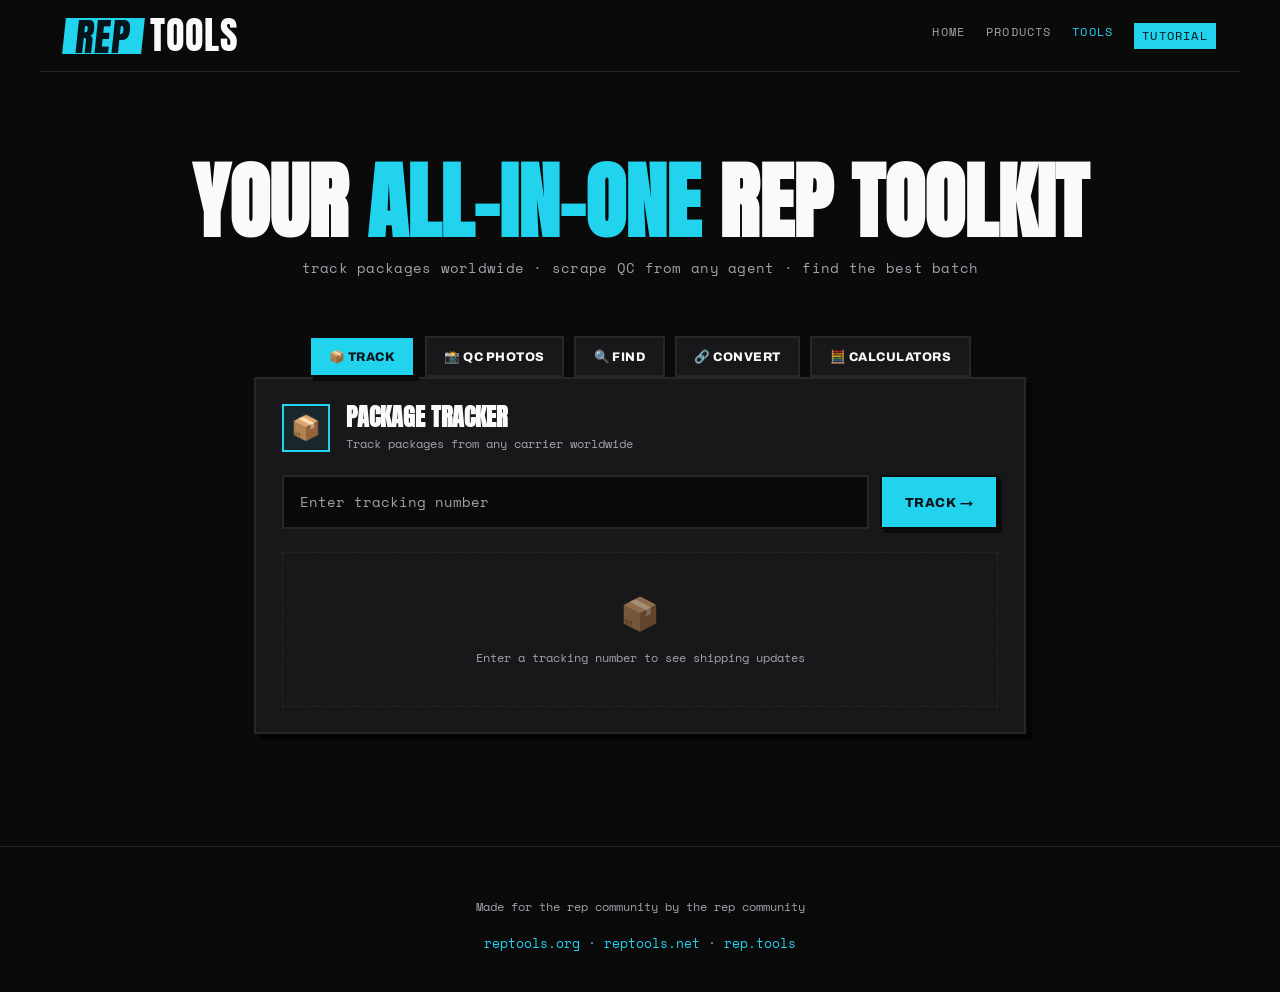
<file: index.html>
<!doctype html>
<html lang="en">
<head>
<meta charset="utf-8">
<meta name="viewport" content="width=device-width, initial-scale=1">
<title>RepTools — Tools (Layout 1 · Centered)</title>
<link rel="stylesheet" href="brand.css">
<style>
  *{box-sizing:border-box}
  body{background:var(--ink);color:var(--bone);font-family:var(--font-body);margin:0;line-height:1.5}
  a{color:inherit}
  .wrap{max-width:1200px;margin:0 auto;padding:0 1.5rem}

  /* compare ribbon (only on the preview, not part of the design) */
  .ribbon{background:var(--hazard);color:var(--on-hazard);font-family:var(--font-mono);font-size:.66rem;
    letter-spacing:.14em;text-transform:uppercase;text-align:center;padding:.4rem 1rem;font-weight:700}
  .ribbon a{color:var(--on-hazard);font-weight:700}

  /* header */
  header{display:flex;align-items:center;justify-content:space-between;gap:1rem;padding:1.1rem 1.5rem;
    max-width:1200px;margin:0 auto;border-bottom:1px solid var(--ink-line)}
  header nav{display:flex;gap:1.3rem;font-family:var(--font-mono);font-size:.74rem;text-transform:uppercase;letter-spacing:.1em}
  header nav a{color:var(--bone-dim);text-decoration:none}
  header nav a.active{color:var(--hazard)}
  header nav a.nav-cta{color:var(--on-hazard);background:var(--hazard);padding:.35em .7em}
  @media(max-width:620px){header nav a:not(.nav-cta){display:none}}

  /* ============ HERO — LAYOUT 1 · CENTERED CLASSIC+ ============ */
  .hero{max-width:1000px;margin:0 auto;text-align:center;padding:3.4rem 1.5rem 1.8rem}
  .hero h1{font-family:var(--font-display);text-transform:uppercase;font-size:clamp(2.6rem,7vw,5.2rem);line-height:.9;margin:0}
  .hero h1 em{color:var(--hazard);font-style:normal}
  .hero .sub{font-family:var(--font-mono);color:var(--bone-dim);font-size:.85rem;margin:1.1rem 0 0;letter-spacing:.02em}

  .tabs{display:flex;gap:.6rem;justify-content:center;flex-wrap:wrap;max-width:1200px;margin:1.8rem auto 0;padding:0 1.5rem}
  .tab{display:inline-flex;align-items:center;gap:.5ch;border:2px solid var(--ink-line);background:var(--ink-raised);color:var(--bone);
    padding:.7rem 1.1rem;font-weight:800;text-transform:uppercase;letter-spacing:.04em;font-size:.78rem;cursor:pointer;
    font-family:var(--font-body);transition:.12s var(--ease)}
  .tab:hover{border-color:var(--hazard)}
  .tab.active{background:var(--hazard);color:var(--on-hazard);border-color:var(--ink);box-shadow:4px 4px 0 var(--ink)}

  /* ============ SHARED TOOL BODY (identical across versions) ============ */
  main{padding-bottom:4rem;padding-top:2.4rem}
  .section{display:none;max-width:820px;margin:0 auto;padding:0 1.5rem}
  .section.active{display:block}

  .card{background:var(--ink-raised);border:2px solid var(--ink-line);box-shadow:6px 6px 0 rgba(0,0,0,.55);padding:1.6rem}
  .card-header{display:flex;align-items:center;gap:1rem;margin-bottom:1.4rem}
  .card-icon{width:48px;height:48px;flex:none;display:grid;place-items:center;border:2px solid var(--hazard);
    color:var(--hazard);font-size:1.5rem;background:rgba(34,211,238,.08)}
  .card-title{font-family:var(--font-display);text-transform:uppercase;font-size:1.5rem;line-height:1;margin:0}
  .card-subtitle{font-family:var(--font-mono);font-size:.72rem;color:var(--bone-dim);margin-top:.4rem}

  .input-group{display:flex;gap:.7rem;flex-wrap:wrap}
  .input-wrapper{flex:1;min-width:200px}
  .input-wrapper input{width:100%;border:2px solid var(--ink-line);background:var(--ink);color:var(--bone);
    font-family:var(--font-mono);padding:.95rem 1rem;font-size:.85rem}
  .input-wrapper input::placeholder{color:var(--bone-dim)}
  .btn{display:inline-flex;align-items:center;gap:.5ch;border:2px solid var(--ink);background:var(--hazard);color:var(--on-hazard);
    font-weight:800;text-transform:uppercase;letter-spacing:.04em;font-size:.82rem;padding:.95rem 1.4rem;cursor:pointer;
    box-shadow:4px 4px 0 var(--ink);font-family:var(--font-body);text-decoration:none;transition:.12s var(--ease)}
  .btn:hover{transform:translate(-2px,-2px);box-shadow:6px 6px 0 var(--ink)}
  .btn:active{transform:translate(2px,2px);box-shadow:1px 1px 0 var(--ink)}
  .btn--full{width:100%;justify-content:center}

  .tagrow{display:flex;flex-wrap:wrap;gap:.5rem;margin-top:1rem}
  .tag{font-family:var(--font-mono);font-size:.66rem;font-weight:700;letter-spacing:.1em;text-transform:uppercase;
    padding:.3em .6em;border:1.5px solid var(--hazard);color:var(--hazard)}

  .empty{margin-top:1.4rem;border:1px dashed var(--ink-line);padding:2.4rem 1rem;text-align:center;color:var(--bone-dim)}
  .empty .ic{font-size:2rem;display:block;margin-bottom:.6rem;opacity:.6}
  .empty p{font-family:var(--font-mono);font-size:.78rem;margin:0}

  .note{background:rgba(34,211,238,.07);border:1px solid rgba(34,211,238,.22);padding:1rem;margin-bottom:1.4rem;
    font-family:var(--font-mono);font-size:.74rem;color:var(--bone-dim);line-height:1.6}
  .note b{color:var(--hazard)}

  .subtabs{display:flex;gap:.5rem;max-width:520px;margin:0 auto 1.4rem;justify-content:center;flex-wrap:wrap}
  .subtab{border:2px solid var(--ink-line);background:var(--ink-raised);color:var(--bone-dim);font-family:var(--font-mono);
    font-size:.72rem;text-transform:uppercase;letter-spacing:.04em;padding:.55rem .9rem;cursor:pointer}
  .subtab.active{background:var(--hazard);color:var(--on-hazard);border-color:var(--ink)}

  .calc-label{display:block;font-family:var(--font-mono);font-size:.66rem;letter-spacing:.08em;text-transform:uppercase;
    color:var(--bone-dim);margin:0 0 .45rem}
  .calc-grid{display:grid;grid-template-columns:repeat(auto-fit,minmax(180px,1fr));gap:1rem;margin-bottom:1.2rem}
  .calc-input,.calc-select{width:100%;border:2px solid var(--ink-line);background:var(--ink);color:var(--bone);
    font-family:var(--font-mono);padding:.7rem .8rem;font-size:.85rem}
  .chips{display:flex;flex-wrap:wrap;gap:.5rem;margin-bottom:1.2rem}
  .chip{border:2px solid var(--ink-line);background:var(--ink);color:var(--bone);font-family:var(--font-mono);
    font-size:.72rem;padding:.5rem .8rem;cursor:pointer}
  .chip[aria-pressed="true"]{background:var(--hazard);color:var(--on-hazard);border-color:var(--ink)}
  .wip{font-family:var(--font-mono);font-size:.58rem;letter-spacing:.1em;text-transform:uppercase;color:var(--ink);
    background:var(--hazard);padding:.2em .5em;vertical-align:middle}

  footer{border-top:1px solid var(--ink-line);margin-top:3rem;padding:2.4rem 1.5rem;text-align:center;
    font-family:var(--font-mono);font-size:.74rem;color:var(--bone-dim)}
  footer a{color:var(--hazard);text-decoration:none}
  footer .dom{margin-top:1.2rem;font-size:.8rem}
</style>
</head>
<body>


<header>
  <a href="#" class="cc-wordmark cc-wordmark--lg"><span class="cc-rep">REP</span><span class="cc-tools">TOOLS</span></a>
  <nav>
    <a href="#">Home</a><a href="#">Products</a><a href="#" class="active">Tools</a><a href="#" class="nav-cta">Tutorial</a>
  </nav>
</header>

<main>
  <!-- ============ TOOLS SECTION — LAYOUT 1 (CENTERED) ============ -->
  <section class="hero">
    <h1>Your <em>All-In-One</em> Rep Toolkit</h1>
    <p class="sub">track packages worldwide · scrape QC from any agent · find the best batch</p>
  </section>
  <div class="tabs" role="tablist">
    <button class="tab active" data-section="track" role="tab">📦 Track</button>
    <button class="tab" data-section="qc" role="tab">📸 QC Photos</button>
    <button class="tab" data-section="find" role="tab">🔍 Find</button>
    <button class="tab" data-section="convert" role="tab">🔗 Convert</button>
    <button class="tab" data-section="calc" role="tab">🧮 Calculators</button>
  </div>

  <!-- ===== shared panels (identical to Layout 3) ===== -->
  <section id="track" class="section active">
    <div class="card">
      <div class="card-header"><div class="card-icon">📦</div><div><h2 class="card-title">Package Tracker</h2><div class="card-subtitle">Track packages from any carrier worldwide</div></div></div>
      <div class="input-group"><div class="input-wrapper"><input placeholder="Enter tracking number"></div><button class="btn"><span>Track</span><span>→</span></button></div>
      <div class="empty"><span class="ic">📦</span><p>Enter a tracking number to see shipping updates</p></div>
    </div>
  </section>

  <section id="qc" class="section">
    <div class="card">
      <div class="card-header"><div class="card-icon">📸</div><div><h2 class="card-title">QC Photo Finder</h2><div class="card-subtitle">Find QC photos from other buyers — paste any product link</div></div></div>
      <div class="input-group"><div class="input-wrapper"><input placeholder="Paste link (Kakobuy, CNFans, Weidian, Taobao, 1688…)"></div><button class="btn"><span>Find QCs</span><span>→</span></button></div>
      <div class="tagrow"><span class="tag">Kakobuy</span><span class="tag">CNFans</span><span class="tag">Weidian</span><span class="tag">Taobao</span><span class="tag">1688</span><span class="tag">Sugargoo</span></div>
      <div class="empty"><span class="ic">📸</span><p>Paste a product URL to find QC photos from other buyers</p></div>
    </div>
  </section>

  <section id="find" class="section">
    <div class="card">
      <div class="card-header"><div class="card-icon">🔍</div><div><h2 class="card-title">Product Finder</h2><div class="card-subtitle">Find best batches</div></div></div>
      <div class="note">Search our database of <b>224+ shoes</b> to find the best batch for any shoe. Data sourced from community reviews and QC comparisons.</div>
      <div class="input-group"><div class="input-wrapper"><input placeholder="Search for a shoe (e.g., Jordan 4 Black Cat, Yeezy 350, Travis Scott)"></div><button class="btn"><span>Search</span><span>→</span></button></div>
      <div class="empty"><span class="ic">🏆</span><p>Search for any shoe to find the best batch recommendations</p></div>
    </div>
  </section>

  <section id="convert" class="section">
    <div class="card">
      <div class="card-header"><div class="card-icon">🔗</div><div><h2 class="card-title">Agent Link Converter</h2><div class="card-subtitle">Paste any store or agent link — open the same item on 27 agents</div></div></div>
      <div class="input-group"><div class="input-wrapper"><input placeholder="Paste a Taobao / Weidian / 1688 link or any agent link (CNFans, Hoobuy, Kakobuy…)"></div><button class="btn"><span>Convert</span><span>→</span></button></div>
      <div class="tagrow"><span class="tag">Taobao</span><span class="tag">Weidian</span><span class="tag">1688</span><span class="tag">CNFans</span><span class="tag">Hoobuy</span><span class="tag">Kakobuy</span><span class="tag">+ more</span></div>
      <div class="empty"><span class="ic">🔗</span><p>Paste any product link to get it on every major agent</p></div>
    </div>
  </section>

  <section id="calc" class="section">
    <div class="subtabs"><button class="subtab active">💶 EU Import Fees</button><button class="subtab">📐 Size Estimator</button></div>
    <div class="card">
      <div class="card-header"><div class="card-icon">💶</div><div><h2 class="card-title">EU Haul Fee Calculator</h2><div class="card-subtitle">Duty, VAT &amp; fees on a China → EU haul after the July 1, 2026 rules</div></div></div>
      <div class="note"><b>From July 1, 2026:</b> the EU charges a flat €3 customs duty per item-category on parcels ≤€150 — e.g. shoes + hoodie + tee = 3 categories = €9.</div>
      <div class="calc-grid">
        <div><label class="calc-label">Haul value (optional)</label><div style="display:flex;gap:.5rem"><select class="calc-select" style="max-width:95px"><option>€ EUR</option><option>$ USD</option><option>¥ CNY</option></select><input class="calc-input" placeholder="120"></div></div>
        <div><label class="calc-label">Shipping (optional)</label><input class="calc-input" placeholder="0"></div>
      </div>
      <label class="calc-label">What's in your haul? — tap each type (each = one €3 charge)</label>
      <div class="chips"><button class="chip" aria-pressed="false">👟 Shoes</button><button class="chip" aria-pressed="false">🧥 Jacket</button><button class="chip" aria-pressed="false">👚 Hoodie</button><button class="chip" aria-pressed="false">👕 Tee</button><button class="chip" aria-pressed="false">👖 Pants</button><button class="chip" aria-pressed="false">👜 Bag</button><button class="chip" aria-pressed="false">🧢 Hat</button></div>
      <button class="btn btn--full"><span>Calculate fees</span><span>→</span></button>
    </div>
  </section>
</main>

<footer>
  <p>Made for the rep community by the rep community</p>
  <div class="dom"><a href="#">reptools.org</a> · <a href="#">reptools.net</a> · <a href="#">rep.tools</a></div>
</footer>

<script>
  document.querySelectorAll('.tab').forEach(t=>t.addEventListener('click',()=>{
    document.querySelectorAll('.tab').forEach(x=>x.classList.remove('active'));
    t.classList.add('active');
    const id=t.dataset.section;
    document.querySelectorAll('.section').forEach(s=>s.classList.toggle('active', s.id===id));
    window.scrollTo({top:0,behavior:'smooth'});
  }));
  document.querySelectorAll('.chip').forEach(c=>c.addEventListener('click',()=>{
    const p=c.getAttribute('aria-pressed')==='true'; c.setAttribute('aria-pressed', String(!p));
  }));
  document.querySelectorAll('.subtab').forEach((s,i,all)=>s.addEventListener('click',()=>{all.forEach(x=>x.classList.remove('active'));s.classList.add('active');}));
</script>
</body>
</html>
</file>
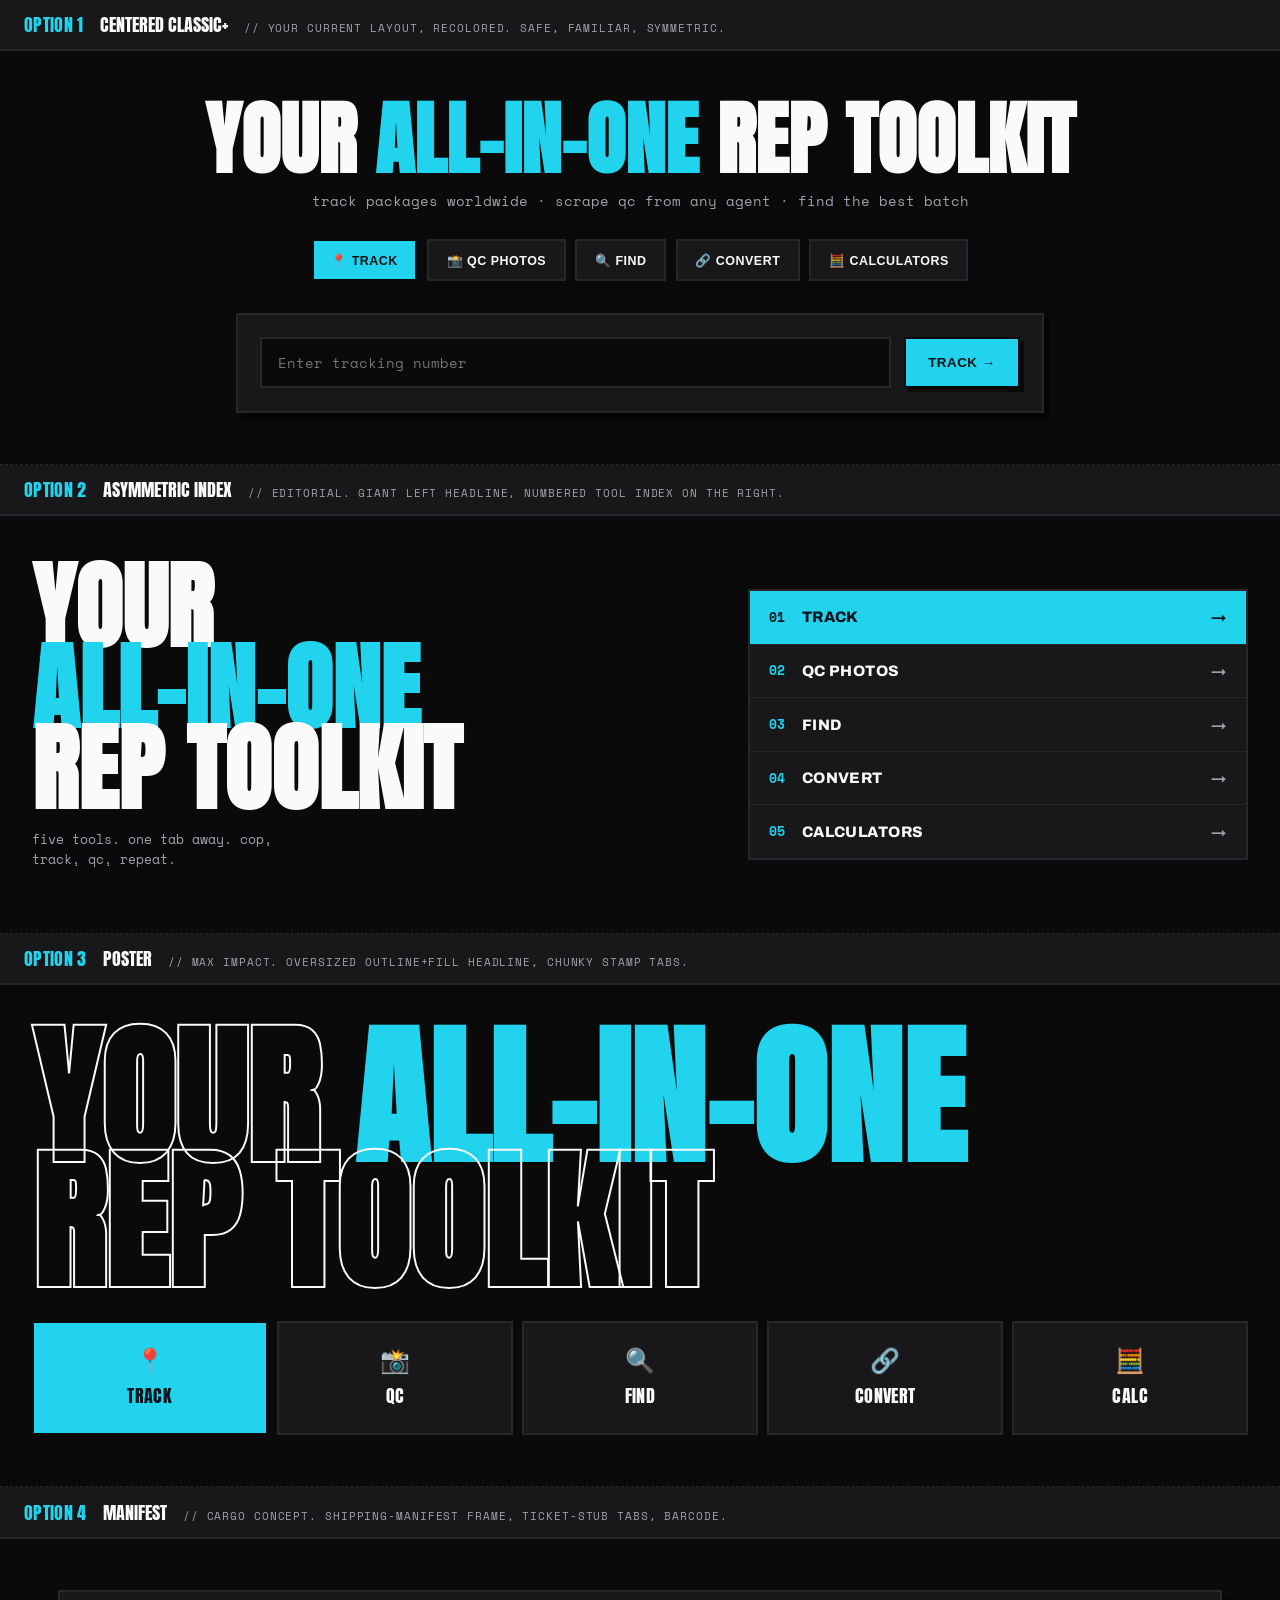
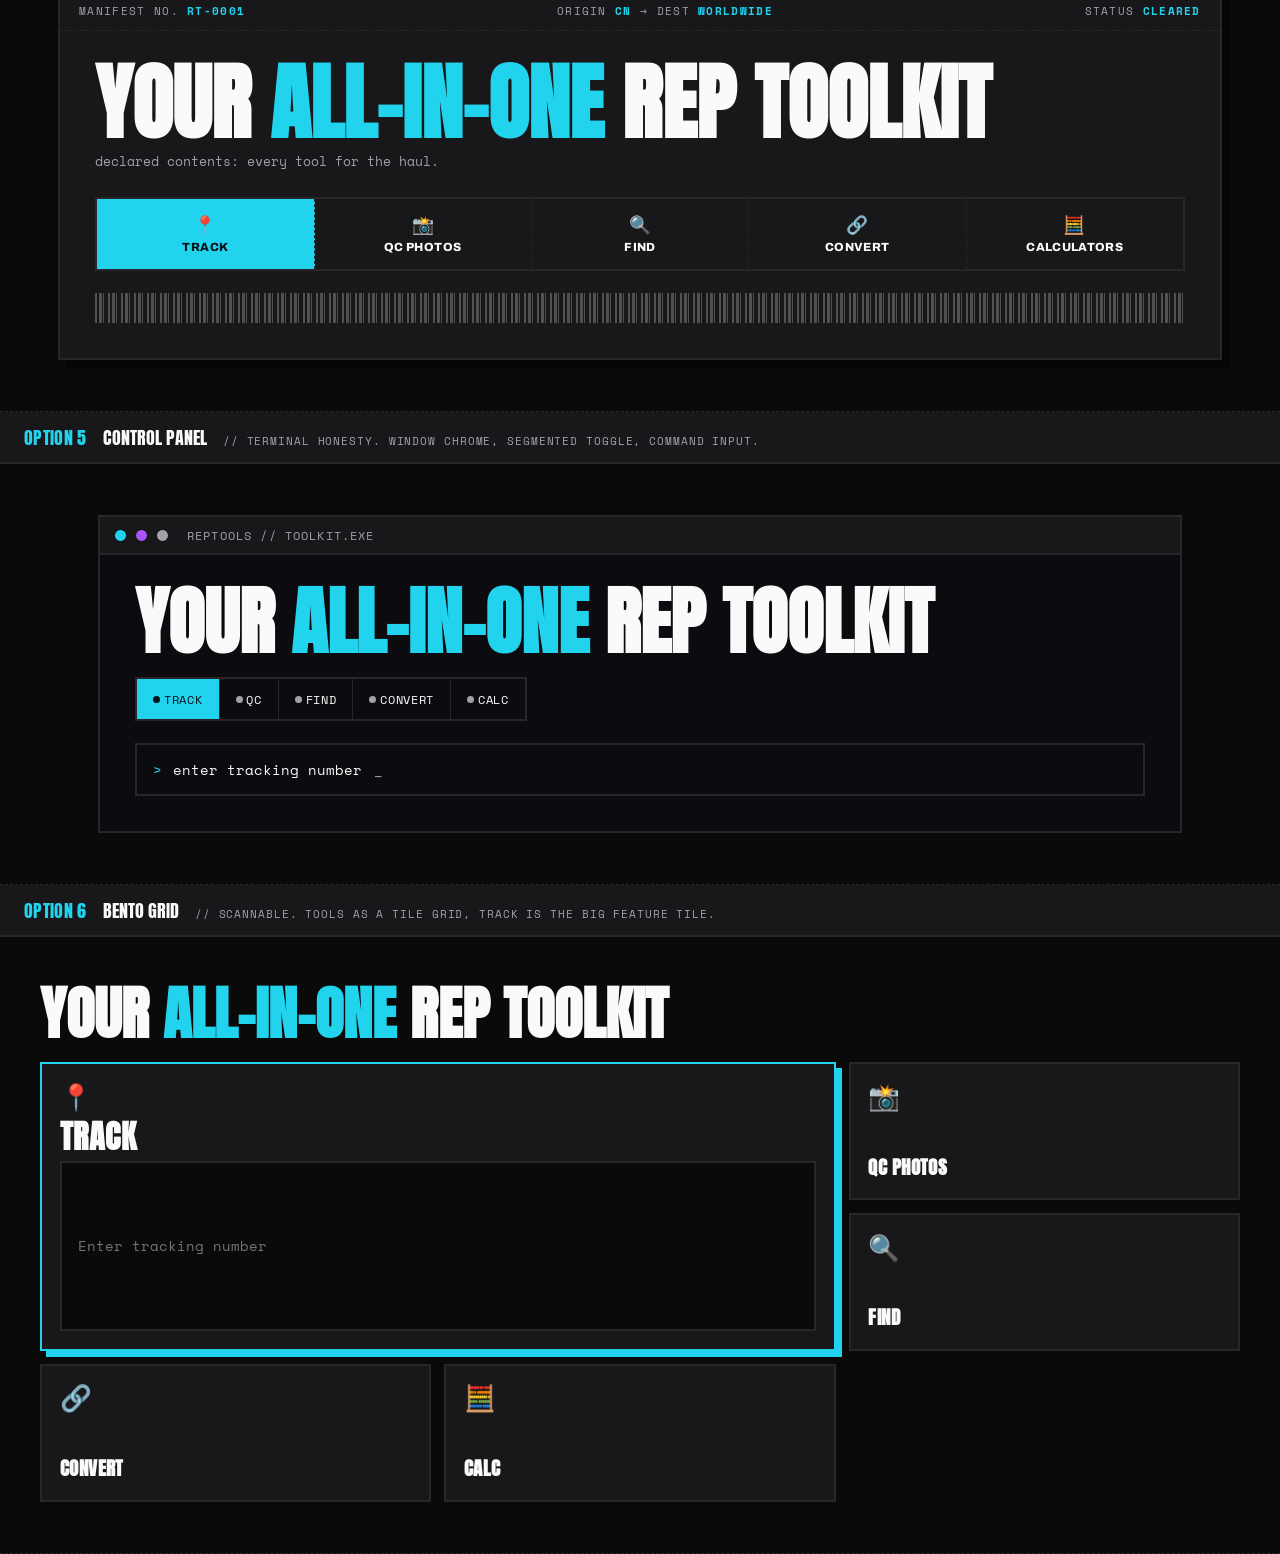
<file: hero-gallery/index.html>
<!doctype html>
<html lang="en">
<head>
<meta charset="utf-8">
<meta name="viewport" content="width=device-width, initial-scale=1">
<title>RepTools — Hero Mockup Options</title>
<link rel="stylesheet" href="../brand.css">
<style>
  body{background:var(--ink);color:var(--bone);font-family:var(--font-body);margin:0}
  .opt{border-bottom:1px dashed var(--ink-line)}
  .opt__label{display:flex;flex-wrap:wrap;align-items:baseline;gap:.5rem 1rem;
    padding:.7rem 1.5rem;background:var(--ink-raised);border-bottom:2px solid var(--ink-line);
    position:sticky;top:0;z-index:5}
  .opt__num{font-family:var(--font-display);text-transform:uppercase;color:var(--hazard);font-size:1.1rem;letter-spacing:.02em}
  .opt__name{font-family:var(--font-display);text-transform:uppercase;font-size:1.1rem}
  .opt__desc{font-family:var(--font-mono);font-size:.7rem;color:var(--bone-dim);letter-spacing:.08em;text-transform:uppercase}
  .stage{padding:3.2rem 2rem}
  .ic{font-style:normal}

  /* ---------------- V1 Centered Classic+ ---------------- */
  .v1{max-width:1080px;margin:0 auto;text-align:center}
  .v1 h1{font-family:var(--font-display);text-transform:uppercase;font-size:clamp(2.5rem,6.5vw,5rem);line-height:.9;margin:0}
  .v1 h1 em{color:var(--hazard);font-style:normal}
  .v1 .sub{font-family:var(--font-mono);color:var(--bone-dim);font-size:.85rem;margin:1rem 0 1.8rem}
  .v1 .tabs{display:flex;gap:.6rem;justify-content:center;flex-wrap:wrap}
  .tab{border:2px solid var(--ink-line);background:var(--ink-raised);color:var(--bone);
    padding:.7rem 1.1rem;font-weight:800;text-transform:uppercase;letter-spacing:.04em;font-size:.78rem;cursor:pointer}
  .tab.on{background:var(--hazard);color:var(--on-hazard);border-color:var(--ink);box-shadow:4px 4px 0 var(--ink)}
  .v1 .card{margin:2rem auto 0;max-width:760px;border:2px solid var(--ink-line);background:var(--ink-raised);
    box-shadow:6px 6px 0 rgba(0,0,0,.55);padding:1.4rem;display:flex;gap:.8rem}
  .field{flex:1;border:2px solid var(--ink-line);background:var(--ink);color:var(--bone);
    font-family:var(--font-mono);padding:.85rem 1rem;font-size:.85rem}
  .go{border:2px solid var(--ink);background:var(--hazard);color:var(--on-hazard);font-weight:800;
    text-transform:uppercase;letter-spacing:.04em;padding:.85rem 1.4rem;box-shadow:4px 4px 0 var(--ink);cursor:pointer}

  /* ---------------- V2 Asymmetric Index ---------------- */
  .v2{max-width:1220px;margin:0 auto;display:grid;grid-template-columns:1.35fr 1fr;gap:2.5rem;align-items:center}
  .v2 h1{font-family:var(--font-display);text-transform:uppercase;font-size:clamp(3rem,7.5vw,6.4rem);line-height:.84;margin:0;text-align:left}
  .v2 h1 em{display:block;color:var(--hazard);font-style:normal}
  .v2 .sub{font-family:var(--font-mono);color:var(--bone-dim);font-size:.82rem;margin-top:1.2rem;max-width:34ch}
  .v2 .index{border:2px solid var(--ink-line);background:var(--ink-raised)}
  .v2 .row{display:flex;align-items:center;gap:1rem;padding:1.05rem 1.2rem;border-bottom:1px solid var(--ink-line);
    font-weight:800;text-transform:uppercase;letter-spacing:.03em;font-size:.95rem}
  .v2 .row:last-child{border-bottom:0}
  .v2 .row .num{font-family:var(--font-mono);color:var(--hazard);font-size:.8rem}
  .v2 .row .ar{margin-left:auto;color:var(--bone-dim)}
  .v2 .row.on{background:var(--hazard);color:var(--on-hazard)}
  .v2 .row.on .num,.v2 .row.on .ar{color:var(--on-hazard)}

  /* ---------------- V3 Poster ---------------- */
  .v3{max-width:1320px;margin:0 auto}
  .v3 h1{font-family:var(--font-display);text-transform:uppercase;font-size:clamp(3.5rem,12vw,9.5rem);line-height:.82;margin:0}
  .v3 .out{color:transparent;-webkit-text-stroke:2px var(--bone)}
  .v3 .fill{color:var(--hazard)}
  .v3 .tabs{display:grid;grid-template-columns:repeat(5,1fr);gap:.6rem;margin-top:2.2rem}
  .v3 .ptab{border:2px solid var(--ink-line);background:var(--ink-raised);color:var(--bone);
    padding:1.5rem 1rem;text-align:center;font-family:var(--font-display);text-transform:uppercase;
    font-size:1.15rem;letter-spacing:.02em;cursor:pointer}
  .v3 .ptab .ic{display:block;font-family:var(--font-body);font-size:1.5rem;margin-bottom:.4rem}
  .v3 .ptab.on{background:var(--hazard);color:var(--on-hazard);border-color:var(--ink);box-shadow:5px 5px 0 var(--ink)}

  /* ---------------- V4 Manifest / shipping label ---------------- */
  .v4{max-width:1160px;margin:0 auto;border:2px solid var(--ink-line);background:var(--ink-raised);box-shadow:8px 8px 0 rgba(0,0,0,.5)}
  .v4 .top{display:flex;justify-content:space-between;flex-wrap:wrap;gap:.5rem;
    font-family:var(--font-mono);font-size:.68rem;letter-spacing:.12em;text-transform:uppercase;color:var(--bone-dim);
    padding:.7rem 1.2rem;border-bottom:1px dashed var(--ink-line)}
  .v4 .top b{color:var(--hazard)}
  .v4 .body{padding:2.2rem}
  .v4 h1{font-family:var(--font-display);text-transform:uppercase;font-size:clamp(2.6rem,6.5vw,5.2rem);line-height:.86;margin:0}
  .v4 h1 em{color:var(--hazard);font-style:normal}
  .v4 .sub{font-family:var(--font-mono);color:var(--bone-dim);font-size:.8rem;margin:.9rem 0 1.6rem}
  .v4 .stubs{display:flex;border:2px solid var(--ink-line)}
  .v4 .stub{flex:1;text-align:center;padding:1rem .6rem;border-right:1px dashed var(--ink-line);
    font-weight:800;text-transform:uppercase;letter-spacing:.03em;font-size:.74rem;cursor:pointer}
  .v4 .stub:last-child{border-right:0}
  .v4 .stub .ic{display:block;font-size:1.1rem;margin-bottom:.35rem}
  .v4 .stub.on{background:var(--hazard);color:var(--on-hazard)}
  .v4 .barcode{height:30px;margin-top:1.4rem;
    background:repeating-linear-gradient(90deg,var(--bone) 0 2px,transparent 2px 4px,var(--bone) 4px 7px,transparent 7px 8px,var(--bone) 8px 9px,transparent 9px 13px);opacity:.25}

  /* ---------------- V5 Control Panel / terminal ---------------- */
  .v5{max-width:1080px;margin:0 auto;border:2px solid var(--ink-line);background:#0c0c10}
  .v5 .bar{display:flex;align-items:center;gap:.5rem;padding:.6rem .9rem;border-bottom:2px solid var(--ink-line);background:var(--ink-raised)}
  .v5 .d{width:11px;height:11px;border-radius:50%;border:1px solid var(--ink)}
  .v5 .d1{background:var(--hazard)}.v5 .d2{background:var(--acid)}.v5 .d3{background:var(--bone-dim)}
  .v5 .ttl{font-family:var(--font-mono);font-size:.72rem;color:var(--bone-dim);margin-left:.6rem;text-transform:uppercase;letter-spacing:.1em}
  .v5 .body{padding:2.2rem}
  .v5 h1{font-family:var(--font-display);text-transform:uppercase;font-size:clamp(2.4rem,6vw,4.6rem);line-height:.88;margin:0}
  .v5 h1 em{color:var(--hazard);font-style:normal}
  .v5 .seg{display:inline-flex;border:2px solid var(--ink-line);margin:1.4rem 0;flex-wrap:wrap}
  .v5 .sb{display:flex;align-items:center;gap:.55ch;padding:.7rem 1rem;border-right:1px solid var(--ink-line);
    font-family:var(--font-mono);text-transform:uppercase;font-size:.72rem;letter-spacing:.06em;cursor:pointer}
  .v5 .sb:last-child{border-right:0}
  .v5 .led{width:7px;height:7px;border-radius:50%;background:var(--bone-dim)}
  .v5 .sb.on{background:var(--hazard);color:var(--on-hazard)}.v5 .sb.on .led{background:var(--on-hazard)}
  .v5 .term{display:flex;align-items:center;gap:.7rem;border:2px solid var(--ink-line);padding:.9rem 1rem;font-family:var(--font-mono);font-size:.85rem}
  .v5 .term .pr{color:var(--hazard)}
  .v5 .term .cur{color:var(--bone-dim)}

  /* ---------------- V6 Bento ---------------- */
  .v6{max-width:1200px;margin:0 auto}
  .v6 h1{font-family:var(--font-display);text-transform:uppercase;font-size:clamp(2.2rem,5vw,3.6rem);line-height:.9;margin:0}
  .v6 h1 em{color:var(--hazard);font-style:normal}
  .v6 .grid{display:grid;grid-template-columns:repeat(3,1fr);grid-auto-rows:138px;gap:.8rem;margin-top:1.4rem}
  .v6 .tile{border:2px solid var(--ink-line);background:var(--ink-raised);padding:1.1rem;
    display:flex;flex-direction:column;justify-content:space-between;text-transform:uppercase;font-weight:800;letter-spacing:.03em;cursor:pointer}
  .v6 .tile .ic{font-size:1.6rem;font-weight:400}
  .v6 .tile .nm{font-family:var(--font-display);font-size:1.2rem}
  .v6 .feat{grid-column:span 2;grid-row:span 2;border-color:var(--hazard);box-shadow:6px 6px 0 var(--hazard)}
  .v6 .feat .nm{font-size:2rem}
  .v6 .feat .field{margin-top:auto}
  .v6 .tile.on{background:var(--hazard);color:var(--on-hazard);border-color:var(--ink)}

  @media (max-width:820px){
    .v2{grid-template-columns:1fr}
    .v3 .tabs{grid-template-columns:repeat(2,1fr)}
    .v6 .grid{grid-template-columns:repeat(2,1fr)}
  }
</style>
</head>
<body>

<section class="opt">
  <div class="opt__label"><span class="opt__num">Option 1</span><span class="opt__name">Centered Classic+</span>
    <span class="opt__desc">// your current layout, recolored. safe, familiar, symmetric.</span></div>
  <div class="stage"><div class="v1">
    <h1>Your <em>All-In-One</em> Rep Toolkit</h1>
    <p class="sub">track packages worldwide · scrape qc from any agent · find the best batch</p>
    <div class="tabs">
      <button class="tab on"><span class="ic">📍</span> Track</button>
      <button class="tab"><span class="ic">📸</span> QC Photos</button>
      <button class="tab"><span class="ic">🔍</span> Find</button>
      <button class="tab"><span class="ic">🔗</span> Convert</button>
      <button class="tab"><span class="ic">🧮</span> Calculators</button>
    </div>
    <div class="card"><input class="field" placeholder="Enter tracking number"><button class="go">Track →</button></div>
  </div></div>
</section>

<section class="opt">
  <div class="opt__label"><span class="opt__num">Option 2</span><span class="opt__name">Asymmetric Index</span>
    <span class="opt__desc">// editorial. giant left headline, numbered tool index on the right.</span></div>
  <div class="stage"><div class="v2">
    <div>
      <h1>Your <em>All-In-One</em> Rep Toolkit</h1>
      <p class="sub">five tools. one tab away. cop, track, qc, repeat.</p>
    </div>
    <div class="index">
      <div class="row on"><span class="num">01</span> Track <span class="ar">→</span></div>
      <div class="row"><span class="num">02</span> QC Photos <span class="ar">→</span></div>
      <div class="row"><span class="num">03</span> Find <span class="ar">→</span></div>
      <div class="row"><span class="num">04</span> Convert <span class="ar">→</span></div>
      <div class="row"><span class="num">05</span> Calculators <span class="ar">→</span></div>
    </div>
  </div></div>
</section>

<section class="opt">
  <div class="opt__label"><span class="opt__num">Option 3</span><span class="opt__name">Poster</span>
    <span class="opt__desc">// max impact. oversized outline+fill headline, chunky stamp tabs.</span></div>
  <div class="stage"><div class="v3">
    <h1><span class="out">Your</span> <span class="fill">All-In-One</span><br><span class="out">Rep</span> <span class="out">Toolkit</span></h1>
    <div class="tabs">
      <button class="ptab on"><span class="ic">📍</span>Track</button>
      <button class="ptab"><span class="ic">📸</span>QC</button>
      <button class="ptab"><span class="ic">🔍</span>Find</button>
      <button class="ptab"><span class="ic">🔗</span>Convert</button>
      <button class="ptab"><span class="ic">🧮</span>Calc</button>
    </div>
  </div></div>
</section>

<section class="opt">
  <div class="opt__label"><span class="opt__num">Option 4</span><span class="opt__name">Manifest</span>
    <span class="opt__desc">// cargo concept. shipping-manifest frame, ticket-stub tabs, barcode.</span></div>
  <div class="stage"><div class="v4">
    <div class="top"><span>MANIFEST NO. <b>RT-0001</b></span><span>ORIGIN <b>CN</b> → DEST <b>WORLDWIDE</b></span><span>STATUS <b>CLEARED</b></span></div>
    <div class="body">
      <h1>Your <em>All-In-One</em> Rep Toolkit</h1>
      <p class="sub">declared contents: every tool for the haul.</p>
      <div class="stubs">
        <div class="stub on"><span class="ic">📍</span>Track</div>
        <div class="stub"><span class="ic">📸</span>QC Photos</div>
        <div class="stub"><span class="ic">🔍</span>Find</div>
        <div class="stub"><span class="ic">🔗</span>Convert</div>
        <div class="stub"><span class="ic">🧮</span>Calculators</div>
      </div>
      <div class="barcode"></div>
    </div>
  </div></div>
</section>

<section class="opt">
  <div class="opt__label"><span class="opt__num">Option 5</span><span class="opt__name">Control Panel</span>
    <span class="opt__desc">// terminal honesty. window chrome, segmented toggle, command input.</span></div>
  <div class="stage"><div class="v5">
    <div class="bar"><span class="d d1"></span><span class="d d2"></span><span class="d d3"></span><span class="ttl">reptools // toolkit.exe</span></div>
    <div class="body">
      <h1>Your <em>All-In-One</em> Rep Toolkit</h1>
      <div class="seg">
        <span class="sb on"><span class="led"></span>Track</span>
        <span class="sb"><span class="led"></span>QC</span>
        <span class="sb"><span class="led"></span>Find</span>
        <span class="sb"><span class="led"></span>Convert</span>
        <span class="sb"><span class="led"></span>Calc</span>
      </div>
      <div class="term"><span class="pr">&gt;</span> enter tracking number<span class="cur">_</span></div>
    </div>
  </div></div>
</section>

<section class="opt">
  <div class="opt__label"><span class="opt__num">Option 6</span><span class="opt__name">Bento Grid</span>
    <span class="opt__desc">// scannable. tools as a tile grid, track is the big feature tile.</span></div>
  <div class="stage"><div class="v6">
    <h1>Your <em>All-In-One</em> Rep Toolkit</h1>
    <div class="grid">
      <div class="tile feat"><span class="ic">📍</span><span class="nm">Track</span><input class="field" placeholder="Enter tracking number"></div>
      <div class="tile"><span class="ic">📸</span><span class="nm">QC Photos</span></div>
      <div class="tile"><span class="ic">🔍</span><span class="nm">Find</span></div>
      <div class="tile"><span class="ic">🔗</span><span class="nm">Convert</span></div>
      <div class="tile"><span class="ic">🧮</span><span class="nm">Calc</span></div>
    </div>
  </div></div>
</section>

</body>
</html>
</file>
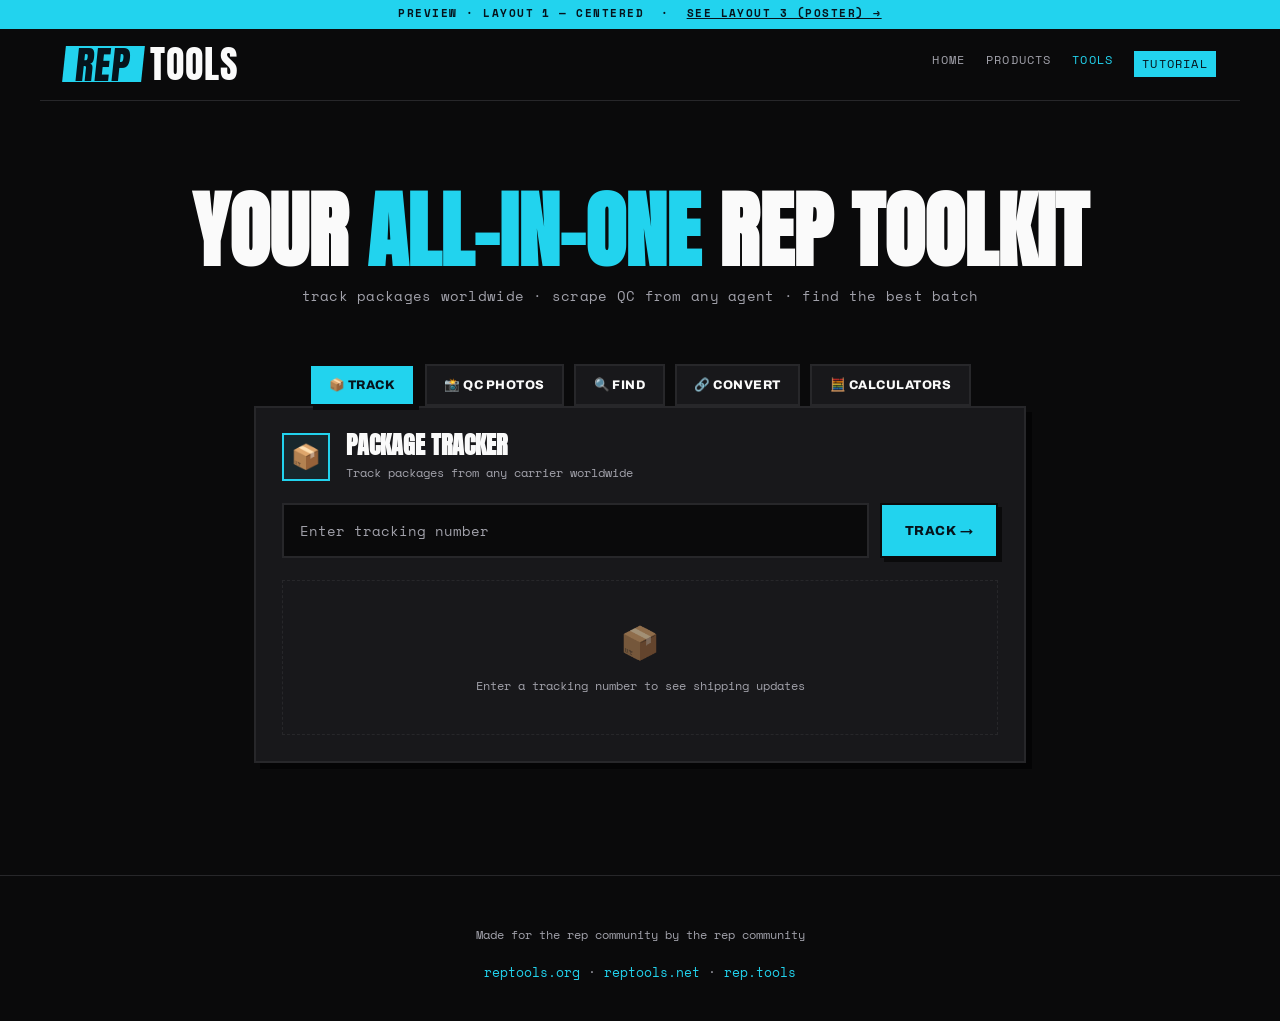
<file: option1/index.html>
<!doctype html>
<html lang="en">
<head>
<meta charset="utf-8">
<meta name="viewport" content="width=device-width, initial-scale=1">
<title>RepTools — Tools (Layout 1 · Centered)</title>
<link rel="stylesheet" href="../brand.css">
<style>
  *{box-sizing:border-box}
  body{background:var(--ink);color:var(--bone);font-family:var(--font-body);margin:0;line-height:1.5}
  a{color:inherit}
  .wrap{max-width:1200px;margin:0 auto;padding:0 1.5rem}

  /* compare ribbon (only on the preview, not part of the design) */
  .ribbon{background:var(--hazard);color:var(--on-hazard);font-family:var(--font-mono);font-size:.66rem;
    letter-spacing:.14em;text-transform:uppercase;text-align:center;padding:.4rem 1rem;font-weight:700}
  .ribbon a{color:var(--on-hazard);font-weight:700}

  /* header */
  header{display:flex;align-items:center;justify-content:space-between;gap:1rem;padding:1.1rem 1.5rem;
    max-width:1200px;margin:0 auto;border-bottom:1px solid var(--ink-line)}
  header nav{display:flex;gap:1.3rem;font-family:var(--font-mono);font-size:.74rem;text-transform:uppercase;letter-spacing:.1em}
  header nav a{color:var(--bone-dim);text-decoration:none}
  header nav a.active{color:var(--hazard)}
  header nav a.nav-cta{color:var(--on-hazard);background:var(--hazard);padding:.35em .7em}
  @media(max-width:620px){header nav a:not(.nav-cta){display:none}}

  /* ============ HERO — LAYOUT 1 · CENTERED CLASSIC+ ============ */
  .hero{max-width:1000px;margin:0 auto;text-align:center;padding:3.4rem 1.5rem 1.8rem}
  .hero h1{font-family:var(--font-display);text-transform:uppercase;font-size:clamp(2.6rem,7vw,5.2rem);line-height:.9;margin:0}
  .hero h1 em{color:var(--hazard);font-style:normal}
  .hero .sub{font-family:var(--font-mono);color:var(--bone-dim);font-size:.85rem;margin:1.1rem 0 0;letter-spacing:.02em}

  .tabs{display:flex;gap:.6rem;justify-content:center;flex-wrap:wrap;max-width:1200px;margin:1.8rem auto 0;padding:0 1.5rem}
  .tab{display:inline-flex;align-items:center;gap:.5ch;border:2px solid var(--ink-line);background:var(--ink-raised);color:var(--bone);
    padding:.7rem 1.1rem;font-weight:800;text-transform:uppercase;letter-spacing:.04em;font-size:.78rem;cursor:pointer;
    font-family:var(--font-body);transition:.12s var(--ease)}
  .tab:hover{border-color:var(--hazard)}
  .tab.active{background:var(--hazard);color:var(--on-hazard);border-color:var(--ink);box-shadow:4px 4px 0 var(--ink)}

  /* ============ SHARED TOOL BODY (identical across versions) ============ */
  main{padding-bottom:4rem;padding-top:2.4rem}
  .section{display:none;max-width:820px;margin:0 auto;padding:0 1.5rem}
  .section.active{display:block}

  .card{background:var(--ink-raised);border:2px solid var(--ink-line);box-shadow:6px 6px 0 rgba(0,0,0,.55);padding:1.6rem}
  .card-header{display:flex;align-items:center;gap:1rem;margin-bottom:1.4rem}
  .card-icon{width:48px;height:48px;flex:none;display:grid;place-items:center;border:2px solid var(--hazard);
    color:var(--hazard);font-size:1.5rem;background:rgba(34,211,238,.08)}
  .card-title{font-family:var(--font-display);text-transform:uppercase;font-size:1.5rem;line-height:1;margin:0}
  .card-subtitle{font-family:var(--font-mono);font-size:.72rem;color:var(--bone-dim);margin-top:.4rem}

  .input-group{display:flex;gap:.7rem;flex-wrap:wrap}
  .input-wrapper{flex:1;min-width:200px}
  .input-wrapper input{width:100%;border:2px solid var(--ink-line);background:var(--ink);color:var(--bone);
    font-family:var(--font-mono);padding:.95rem 1rem;font-size:.85rem}
  .input-wrapper input::placeholder{color:var(--bone-dim)}
  .btn{display:inline-flex;align-items:center;gap:.5ch;border:2px solid var(--ink);background:var(--hazard);color:var(--on-hazard);
    font-weight:800;text-transform:uppercase;letter-spacing:.04em;font-size:.82rem;padding:.95rem 1.4rem;cursor:pointer;
    box-shadow:4px 4px 0 var(--ink);font-family:var(--font-body);text-decoration:none;transition:.12s var(--ease)}
  .btn:hover{transform:translate(-2px,-2px);box-shadow:6px 6px 0 var(--ink)}
  .btn:active{transform:translate(2px,2px);box-shadow:1px 1px 0 var(--ink)}
  .btn--full{width:100%;justify-content:center}

  .tagrow{display:flex;flex-wrap:wrap;gap:.5rem;margin-top:1rem}
  .tag{font-family:var(--font-mono);font-size:.66rem;font-weight:700;letter-spacing:.1em;text-transform:uppercase;
    padding:.3em .6em;border:1.5px solid var(--hazard);color:var(--hazard)}

  .empty{margin-top:1.4rem;border:1px dashed var(--ink-line);padding:2.4rem 1rem;text-align:center;color:var(--bone-dim)}
  .empty .ic{font-size:2rem;display:block;margin-bottom:.6rem;opacity:.6}
  .empty p{font-family:var(--font-mono);font-size:.78rem;margin:0}

  .note{background:rgba(34,211,238,.07);border:1px solid rgba(34,211,238,.22);padding:1rem;margin-bottom:1.4rem;
    font-family:var(--font-mono);font-size:.74rem;color:var(--bone-dim);line-height:1.6}
  .note b{color:var(--hazard)}

  .subtabs{display:flex;gap:.5rem;max-width:520px;margin:0 auto 1.4rem;justify-content:center;flex-wrap:wrap}
  .subtab{border:2px solid var(--ink-line);background:var(--ink-raised);color:var(--bone-dim);font-family:var(--font-mono);
    font-size:.72rem;text-transform:uppercase;letter-spacing:.04em;padding:.55rem .9rem;cursor:pointer}
  .subtab.active{background:var(--hazard);color:var(--on-hazard);border-color:var(--ink)}

  .calc-label{display:block;font-family:var(--font-mono);font-size:.66rem;letter-spacing:.08em;text-transform:uppercase;
    color:var(--bone-dim);margin:0 0 .45rem}
  .calc-grid{display:grid;grid-template-columns:repeat(auto-fit,minmax(180px,1fr));gap:1rem;margin-bottom:1.2rem}
  .calc-input,.calc-select{width:100%;border:2px solid var(--ink-line);background:var(--ink);color:var(--bone);
    font-family:var(--font-mono);padding:.7rem .8rem;font-size:.85rem}
  .chips{display:flex;flex-wrap:wrap;gap:.5rem;margin-bottom:1.2rem}
  .chip{border:2px solid var(--ink-line);background:var(--ink);color:var(--bone);font-family:var(--font-mono);
    font-size:.72rem;padding:.5rem .8rem;cursor:pointer}
  .chip[aria-pressed="true"]{background:var(--hazard);color:var(--on-hazard);border-color:var(--ink)}
  .wip{font-family:var(--font-mono);font-size:.58rem;letter-spacing:.1em;text-transform:uppercase;color:var(--ink);
    background:var(--hazard);padding:.2em .5em;vertical-align:middle}

  footer{border-top:1px solid var(--ink-line);margin-top:3rem;padding:2.4rem 1.5rem;text-align:center;
    font-family:var(--font-mono);font-size:.74rem;color:var(--bone-dim)}
  footer a{color:var(--hazard);text-decoration:none}
  footer .dom{margin-top:1.2rem;font-size:.8rem}
</style>
</head>
<body>

<div class="ribbon">Preview · Layout 1 — Centered &nbsp;·&nbsp; <a href="../option3/">see Layout 3 (Poster) →</a></div>

<header>
  <a href="#" class="cc-wordmark cc-wordmark--lg"><span class="cc-rep">REP</span><span class="cc-tools">TOOLS</span></a>
  <nav>
    <a href="#">Home</a><a href="#">Products</a><a href="#" class="active">Tools</a><a href="#" class="nav-cta">Tutorial</a>
  </nav>
</header>

<main>
  <!-- ============ TOOLS SECTION — LAYOUT 1 (CENTERED) ============ -->
  <section class="hero">
    <h1>Your <em>All-In-One</em> Rep Toolkit</h1>
    <p class="sub">track packages worldwide · scrape QC from any agent · find the best batch</p>
  </section>
  <div class="tabs" role="tablist">
    <button class="tab active" data-section="track" role="tab">📦 Track</button>
    <button class="tab" data-section="qc" role="tab">📸 QC Photos</button>
    <button class="tab" data-section="find" role="tab">🔍 Find</button>
    <button class="tab" data-section="convert" role="tab">🔗 Convert</button>
    <button class="tab" data-section="calc" role="tab">🧮 Calculators</button>
  </div>

  <!-- ===== shared panels (identical to Layout 3) ===== -->
  <section id="track" class="section active">
    <div class="card">
      <div class="card-header"><div class="card-icon">📦</div><div><h2 class="card-title">Package Tracker</h2><div class="card-subtitle">Track packages from any carrier worldwide</div></div></div>
      <div class="input-group"><div class="input-wrapper"><input placeholder="Enter tracking number"></div><button class="btn"><span>Track</span><span>→</span></button></div>
      <div class="empty"><span class="ic">📦</span><p>Enter a tracking number to see shipping updates</p></div>
    </div>
  </section>

  <section id="qc" class="section">
    <div class="card">
      <div class="card-header"><div class="card-icon">📸</div><div><h2 class="card-title">QC Photo Finder</h2><div class="card-subtitle">Find QC photos from other buyers — paste any product link</div></div></div>
      <div class="input-group"><div class="input-wrapper"><input placeholder="Paste link (Kakobuy, CNFans, Weidian, Taobao, 1688…)"></div><button class="btn"><span>Find QCs</span><span>→</span></button></div>
      <div class="tagrow"><span class="tag">Kakobuy</span><span class="tag">CNFans</span><span class="tag">Weidian</span><span class="tag">Taobao</span><span class="tag">1688</span><span class="tag">Sugargoo</span></div>
      <div class="empty"><span class="ic">📸</span><p>Paste a product URL to find QC photos from other buyers</p></div>
    </div>
  </section>

  <section id="find" class="section">
    <div class="card">
      <div class="card-header"><div class="card-icon">🔍</div><div><h2 class="card-title">Product Finder</h2><div class="card-subtitle">Find best batches</div></div></div>
      <div class="note">Search our database of <b>224+ shoes</b> to find the best batch for any shoe. Data sourced from community reviews and QC comparisons.</div>
      <div class="input-group"><div class="input-wrapper"><input placeholder="Search for a shoe (e.g., Jordan 4 Black Cat, Yeezy 350, Travis Scott)"></div><button class="btn"><span>Search</span><span>→</span></button></div>
      <div class="empty"><span class="ic">🏆</span><p>Search for any shoe to find the best batch recommendations</p></div>
    </div>
  </section>

  <section id="convert" class="section">
    <div class="card">
      <div class="card-header"><div class="card-icon">🔗</div><div><h2 class="card-title">Agent Link Converter</h2><div class="card-subtitle">Paste any store or agent link — open the same item on 27 agents</div></div></div>
      <div class="input-group"><div class="input-wrapper"><input placeholder="Paste a Taobao / Weidian / 1688 link or any agent link (CNFans, Hoobuy, Kakobuy…)"></div><button class="btn"><span>Convert</span><span>→</span></button></div>
      <div class="tagrow"><span class="tag">Taobao</span><span class="tag">Weidian</span><span class="tag">1688</span><span class="tag">CNFans</span><span class="tag">Hoobuy</span><span class="tag">Kakobuy</span><span class="tag">+ more</span></div>
      <div class="empty"><span class="ic">🔗</span><p>Paste any product link to get it on every major agent</p></div>
    </div>
  </section>

  <section id="calc" class="section">
    <div class="subtabs"><button class="subtab active">💶 EU Import Fees</button><button class="subtab">📐 Size Estimator</button></div>
    <div class="card">
      <div class="card-header"><div class="card-icon">💶</div><div><h2 class="card-title">EU Haul Fee Calculator</h2><div class="card-subtitle">Duty, VAT &amp; fees on a China → EU haul after the July 1, 2026 rules</div></div></div>
      <div class="note"><b>From July 1, 2026:</b> the EU charges a flat €3 customs duty per item-category on parcels ≤€150 — e.g. shoes + hoodie + tee = 3 categories = €9.</div>
      <div class="calc-grid">
        <div><label class="calc-label">Haul value (optional)</label><div style="display:flex;gap:.5rem"><select class="calc-select" style="max-width:95px"><option>€ EUR</option><option>$ USD</option><option>¥ CNY</option></select><input class="calc-input" placeholder="120"></div></div>
        <div><label class="calc-label">Shipping (optional)</label><input class="calc-input" placeholder="0"></div>
      </div>
      <label class="calc-label">What's in your haul? — tap each type (each = one €3 charge)</label>
      <div class="chips"><button class="chip" aria-pressed="false">👟 Shoes</button><button class="chip" aria-pressed="false">🧥 Jacket</button><button class="chip" aria-pressed="false">👚 Hoodie</button><button class="chip" aria-pressed="false">👕 Tee</button><button class="chip" aria-pressed="false">👖 Pants</button><button class="chip" aria-pressed="false">👜 Bag</button><button class="chip" aria-pressed="false">🧢 Hat</button></div>
      <button class="btn btn--full"><span>Calculate fees</span><span>→</span></button>
    </div>
  </section>
</main>

<footer>
  <p>Made for the rep community by the rep community</p>
  <div class="dom"><a href="#">reptools.org</a> · <a href="#">reptools.net</a> · <a href="#">rep.tools</a></div>
</footer>

<script>
  document.querySelectorAll('.tab').forEach(t=>t.addEventListener('click',()=>{
    document.querySelectorAll('.tab').forEach(x=>x.classList.remove('active'));
    t.classList.add('active');
    const id=t.dataset.section;
    document.querySelectorAll('.section').forEach(s=>s.classList.toggle('active', s.id===id));
    window.scrollTo({top:0,behavior:'smooth'});
  }));
  document.querySelectorAll('.chip').forEach(c=>c.addEventListener('click',()=>{
    const p=c.getAttribute('aria-pressed')==='true'; c.setAttribute('aria-pressed', String(!p));
  }));
  document.querySelectorAll('.subtab').forEach((s,i,all)=>s.addEventListener('click',()=>{all.forEach(x=>x.classList.remove('active'));s.classList.add('active');}));
</script>
</body>
</html>
</file>
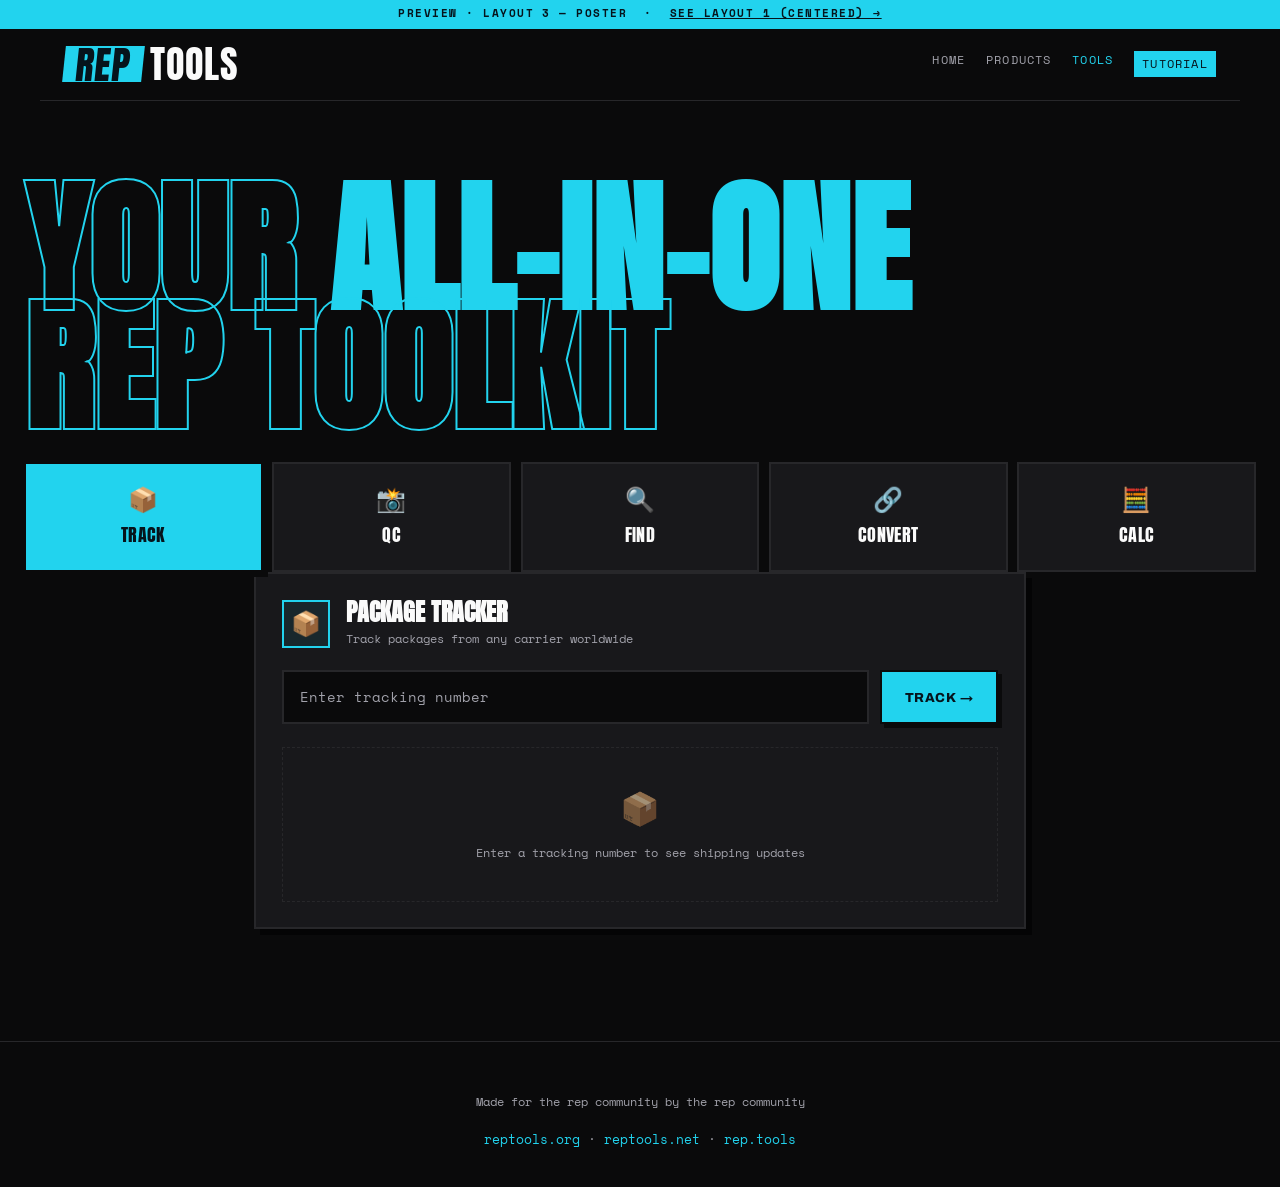
<file: option3/index.html>
<!doctype html>
<html lang="en">
<head>
<meta charset="utf-8">
<meta name="viewport" content="width=device-width, initial-scale=1">
<title>RepTools — Tools (Layout 3 · Poster)</title>
<link rel="stylesheet" href="../brand.css">
<style>
  *{box-sizing:border-box}
  body{background:var(--ink);color:var(--bone);font-family:var(--font-body);margin:0;line-height:1.5}
  a{color:inherit}
  .wrap{max-width:1200px;margin:0 auto;padding:0 1.5rem}

  .ribbon{background:var(--hazard);color:var(--on-hazard);font-family:var(--font-mono);font-size:.66rem;
    letter-spacing:.14em;text-transform:uppercase;text-align:center;padding:.4rem 1rem;font-weight:700}
  .ribbon a{color:var(--on-hazard);font-weight:700}

  header{display:flex;align-items:center;justify-content:space-between;gap:1rem;padding:1.1rem 1.5rem;
    max-width:1200px;margin:0 auto;border-bottom:1px solid var(--ink-line)}
  header nav{display:flex;gap:1.3rem;font-family:var(--font-mono);font-size:.74rem;text-transform:uppercase;letter-spacing:.1em}
  header nav a{color:var(--bone-dim);text-decoration:none}
  header nav a.active{color:var(--hazard)}
  header nav a.nav-cta{color:var(--on-hazard);background:var(--hazard);padding:.35em .7em}
  @media(max-width:620px){header nav a:not(.nav-cta){display:none}}

  /* ============ HERO — LAYOUT 3 · POSTER ============ */
  .hero{max-width:1320px;margin:0 auto;padding:3rem 1.5rem 0}
  .hero h1{font-family:var(--font-display);text-transform:uppercase;font-size:clamp(3.2rem,12vw,9rem);line-height:.82;margin:0}
  .hero .out{color:transparent;-webkit-text-stroke:2px var(--hazard)}
  .hero .fill{color:var(--hazard)}

  .ptabs{display:grid;grid-template-columns:repeat(5,1fr);gap:.6rem;max-width:1320px;margin:2.2rem auto 0;padding:0 1.5rem}
  .ptab{border:2px solid var(--ink-line);background:var(--ink-raised);color:var(--bone);padding:1.4rem 1rem;text-align:center;
    font-family:var(--font-display);text-transform:uppercase;font-size:1.1rem;letter-spacing:.02em;cursor:pointer;transition:.12s var(--ease)}
  .ptab:hover{border-color:var(--hazard)}
  .ptab .ic{display:block;font-family:var(--font-body);font-size:1.5rem;margin-bottom:.4rem}
  .ptab.active{background:var(--hazard);color:var(--on-hazard);border-color:var(--ink);box-shadow:5px 5px 0 var(--ink)}
  @media(max-width:760px){.ptabs{grid-template-columns:repeat(2,1fr)}}

  /* ============ SHARED TOOL BODY (identical across versions) ============ */
  main{padding-bottom:4rem;padding-top:2.6rem}
  .section{display:none;max-width:820px;margin:0 auto;padding:0 1.5rem}
  .section.active{display:block}

  .card{background:var(--ink-raised);border:2px solid var(--ink-line);box-shadow:6px 6px 0 rgba(0,0,0,.55);padding:1.6rem}
  .card-header{display:flex;align-items:center;gap:1rem;margin-bottom:1.4rem}
  .card-icon{width:48px;height:48px;flex:none;display:grid;place-items:center;border:2px solid var(--hazard);
    color:var(--hazard);font-size:1.5rem;background:rgba(34,211,238,.08)}
  .card-title{font-family:var(--font-display);text-transform:uppercase;font-size:1.5rem;line-height:1;margin:0}
  .card-subtitle{font-family:var(--font-mono);font-size:.72rem;color:var(--bone-dim);margin-top:.4rem}

  .input-group{display:flex;gap:.7rem;flex-wrap:wrap}
  .input-wrapper{flex:1;min-width:200px}
  .input-wrapper input{width:100%;border:2px solid var(--ink-line);background:var(--ink);color:var(--bone);
    font-family:var(--font-mono);padding:.95rem 1rem;font-size:.85rem}
  .input-wrapper input::placeholder{color:var(--bone-dim)}
  .btn{display:inline-flex;align-items:center;gap:.5ch;border:2px solid var(--ink);background:var(--hazard);color:var(--on-hazard);
    font-weight:800;text-transform:uppercase;letter-spacing:.04em;font-size:.82rem;padding:.95rem 1.4rem;cursor:pointer;
    box-shadow:4px 4px 0 var(--ink);font-family:var(--font-body);text-decoration:none;transition:.12s var(--ease)}
  .btn:hover{transform:translate(-2px,-2px);box-shadow:6px 6px 0 var(--ink)}
  .btn:active{transform:translate(2px,2px);box-shadow:1px 1px 0 var(--ink)}
  .btn--full{width:100%;justify-content:center}

  .tagrow{display:flex;flex-wrap:wrap;gap:.5rem;margin-top:1rem}
  .tag{font-family:var(--font-mono);font-size:.66rem;font-weight:700;letter-spacing:.1em;text-transform:uppercase;
    padding:.3em .6em;border:1.5px solid var(--hazard);color:var(--hazard)}

  .empty{margin-top:1.4rem;border:1px dashed var(--ink-line);padding:2.4rem 1rem;text-align:center;color:var(--bone-dim)}
  .empty .ic{font-size:2rem;display:block;margin-bottom:.6rem;opacity:.6}
  .empty p{font-family:var(--font-mono);font-size:.78rem;margin:0}

  .note{background:rgba(34,211,238,.07);border:1px solid rgba(34,211,238,.22);padding:1rem;margin-bottom:1.4rem;
    font-family:var(--font-mono);font-size:.74rem;color:var(--bone-dim);line-height:1.6}
  .note b{color:var(--hazard)}

  .subtabs{display:flex;gap:.5rem;max-width:520px;margin:0 auto 1.4rem;justify-content:center;flex-wrap:wrap}
  .subtab{border:2px solid var(--ink-line);background:var(--ink-raised);color:var(--bone-dim);font-family:var(--font-mono);
    font-size:.72rem;text-transform:uppercase;letter-spacing:.04em;padding:.55rem .9rem;cursor:pointer}
  .subtab.active{background:var(--hazard);color:var(--on-hazard);border-color:var(--ink)}

  .calc-label{display:block;font-family:var(--font-mono);font-size:.66rem;letter-spacing:.08em;text-transform:uppercase;
    color:var(--bone-dim);margin:0 0 .45rem}
  .calc-grid{display:grid;grid-template-columns:repeat(auto-fit,minmax(180px,1fr));gap:1rem;margin-bottom:1.2rem}
  .calc-input,.calc-select{width:100%;border:2px solid var(--ink-line);background:var(--ink);color:var(--bone);
    font-family:var(--font-mono);padding:.7rem .8rem;font-size:.85rem}
  .chips{display:flex;flex-wrap:wrap;gap:.5rem;margin-bottom:1.2rem}
  .chip{border:2px solid var(--ink-line);background:var(--ink);color:var(--bone);font-family:var(--font-mono);
    font-size:.72rem;padding:.5rem .8rem;cursor:pointer}
  .chip[aria-pressed="true"]{background:var(--hazard);color:var(--on-hazard);border-color:var(--ink)}

  footer{border-top:1px solid var(--ink-line);margin-top:3rem;padding:2.4rem 1.5rem;text-align:center;
    font-family:var(--font-mono);font-size:.74rem;color:var(--bone-dim)}
  footer a{color:var(--hazard);text-decoration:none}
  footer .dom{margin-top:1.2rem;font-size:.8rem}
</style>
</head>
<body>

<div class="ribbon">Preview · Layout 3 — Poster &nbsp;·&nbsp; <a href="../option1/">see Layout 1 (Centered) →</a></div>

<header>
  <a href="#" class="cc-wordmark cc-wordmark--lg"><span class="cc-rep">REP</span><span class="cc-tools">TOOLS</span></a>
  <nav>
    <a href="#">Home</a><a href="#">Products</a><a href="#" class="active">Tools</a><a href="#" class="nav-cta">Tutorial</a>
  </nav>
</header>

<main>
  <!-- ============ TOOLS SECTION — LAYOUT 3 (POSTER) ============ -->
  <section class="hero">
    <h1><span class="out">Your</span> <span class="fill">All-In-One</span><br><span class="out">Rep</span> <span class="out">Toolkit</span></h1>
  </section>
  <div class="ptabs" role="tablist">
    <button class="ptab active" data-section="track" role="tab"><span class="ic">📦</span>Track</button>
    <button class="ptab" data-section="qc" role="tab"><span class="ic">📸</span>QC</button>
    <button class="ptab" data-section="find" role="tab"><span class="ic">🔍</span>Find</button>
    <button class="ptab" data-section="convert" role="tab"><span class="ic">🔗</span>Convert</button>
    <button class="ptab" data-section="calc" role="tab"><span class="ic">🧮</span>Calc</button>
  </div>

  <!-- ===== shared panels (identical to Layout 1) ===== -->
  <section id="track" class="section active">
    <div class="card">
      <div class="card-header"><div class="card-icon">📦</div><div><h2 class="card-title">Package Tracker</h2><div class="card-subtitle">Track packages from any carrier worldwide</div></div></div>
      <div class="input-group"><div class="input-wrapper"><input placeholder="Enter tracking number"></div><button class="btn"><span>Track</span><span>→</span></button></div>
      <div class="empty"><span class="ic">📦</span><p>Enter a tracking number to see shipping updates</p></div>
    </div>
  </section>

  <section id="qc" class="section">
    <div class="card">
      <div class="card-header"><div class="card-icon">📸</div><div><h2 class="card-title">QC Photo Finder</h2><div class="card-subtitle">Find QC photos from other buyers — paste any product link</div></div></div>
      <div class="input-group"><div class="input-wrapper"><input placeholder="Paste link (Kakobuy, CNFans, Weidian, Taobao, 1688…)"></div><button class="btn"><span>Find QCs</span><span>→</span></button></div>
      <div class="tagrow"><span class="tag">Kakobuy</span><span class="tag">CNFans</span><span class="tag">Weidian</span><span class="tag">Taobao</span><span class="tag">1688</span><span class="tag">Sugargoo</span></div>
      <div class="empty"><span class="ic">📸</span><p>Paste a product URL to find QC photos from other buyers</p></div>
    </div>
  </section>

  <section id="find" class="section">
    <div class="card">
      <div class="card-header"><div class="card-icon">🔍</div><div><h2 class="card-title">Product Finder</h2><div class="card-subtitle">Find best batches</div></div></div>
      <div class="note">Search our database of <b>224+ shoes</b> to find the best batch for any shoe. Data sourced from community reviews and QC comparisons.</div>
      <div class="input-group"><div class="input-wrapper"><input placeholder="Search for a shoe (e.g., Jordan 4 Black Cat, Yeezy 350, Travis Scott)"></div><button class="btn"><span>Search</span><span>→</span></button></div>
      <div class="empty"><span class="ic">🏆</span><p>Search for any shoe to find the best batch recommendations</p></div>
    </div>
  </section>

  <section id="convert" class="section">
    <div class="card">
      <div class="card-header"><div class="card-icon">🔗</div><div><h2 class="card-title">Agent Link Converter</h2><div class="card-subtitle">Paste any store or agent link — open the same item on 27 agents</div></div></div>
      <div class="input-group"><div class="input-wrapper"><input placeholder="Paste a Taobao / Weidian / 1688 link or any agent link (CNFans, Hoobuy, Kakobuy…)"></div><button class="btn"><span>Convert</span><span>→</span></button></div>
      <div class="tagrow"><span class="tag">Taobao</span><span class="tag">Weidian</span><span class="tag">1688</span><span class="tag">CNFans</span><span class="tag">Hoobuy</span><span class="tag">Kakobuy</span><span class="tag">+ more</span></div>
      <div class="empty"><span class="ic">🔗</span><p>Paste any product link to get it on every major agent</p></div>
    </div>
  </section>

  <section id="calc" class="section">
    <div class="subtabs"><button class="subtab active">💶 EU Import Fees</button><button class="subtab">📐 Size Estimator</button></div>
    <div class="card">
      <div class="card-header"><div class="card-icon">💶</div><div><h2 class="card-title">EU Haul Fee Calculator</h2><div class="card-subtitle">Duty, VAT &amp; fees on a China → EU haul after the July 1, 2026 rules</div></div></div>
      <div class="note"><b>From July 1, 2026:</b> the EU charges a flat €3 customs duty per item-category on parcels ≤€150 — e.g. shoes + hoodie + tee = 3 categories = €9.</div>
      <div class="calc-grid">
        <div><label class="calc-label">Haul value (optional)</label><div style="display:flex;gap:.5rem"><select class="calc-select" style="max-width:95px"><option>€ EUR</option><option>$ USD</option><option>¥ CNY</option></select><input class="calc-input" placeholder="120"></div></div>
        <div><label class="calc-label">Shipping (optional)</label><input class="calc-input" placeholder="0"></div>
      </div>
      <label class="calc-label">What's in your haul? — tap each type (each = one €3 charge)</label>
      <div class="chips"><button class="chip" aria-pressed="false">👟 Shoes</button><button class="chip" aria-pressed="false">🧥 Jacket</button><button class="chip" aria-pressed="false">👚 Hoodie</button><button class="chip" aria-pressed="false">👕 Tee</button><button class="chip" aria-pressed="false">👖 Pants</button><button class="chip" aria-pressed="false">👜 Bag</button><button class="chip" aria-pressed="false">🧢 Hat</button></div>
      <button class="btn btn--full"><span>Calculate fees</span><span>→</span></button>
    </div>
  </section>
</main>

<footer>
  <p>Made for the rep community by the rep community</p>
  <div class="dom"><a href="#">reptools.org</a> · <a href="#">reptools.net</a> · <a href="#">rep.tools</a></div>
</footer>

<script>
  document.querySelectorAll('.ptab').forEach(t=>t.addEventListener('click',()=>{
    document.querySelectorAll('.ptab').forEach(x=>x.classList.remove('active'));
    t.classList.add('active');
    const id=t.dataset.section;
    document.querySelectorAll('.section').forEach(s=>s.classList.toggle('active', s.id===id));
    window.scrollTo({top:0,behavior:'smooth'});
  }));
  document.querySelectorAll('.chip').forEach(c=>c.addEventListener('click',()=>{
    const p=c.getAttribute('aria-pressed')==='true'; c.setAttribute('aria-pressed', String(!p));
  }));
  document.querySelectorAll('.subtab').forEach((s,i,all)=>s.addEventListener('click',()=>{all.forEach(x=>x.classList.remove('active'));s.classList.add('active');}));
</script>
</body>
</html>
</file>
<file: brand.css>
/* ============================================================
   RepTools brand layer — streetwear-maximalist UI (CARGO CULT)
   on the ORIGINAL cyan + purple palette.
   Single source of truth: tokens, fonts, wordmark, components.
   Linked into every template <head> BEFORE its inline <style>.
   Back-compat aliases flip the old inline tokens to these, so
   existing var(--accent-primary)/etc. references reskin for free
   (each template removes its own inline :root color block).
   Token NAMES are kept from the maximalist build; only the
   VALUES are the original palette (cyan primary, purple secondary).
   ============================================================ */

@import url('https://fonts.googleapis.com/css2?family=Anton&family=Archivo:wght@400;500;600;700;800;900&family=Space+Mono:wght@400;700&display=swap');

:root{
  /* base */
  --ink:        #0a0a0b;   /* near-black — primary bg */
  --ink-raised: #18181b;   /* raised panels / cards */
  --ink-line:   #27272a;   /* borders on ink */
  --bone:       #fafafa;   /* off-white — primary text / inverted surfaces */
  --bone-dim:   #a1a1aa;   /* muted text */

  /* the loud triad (original palette) */
  --hazard:     #22d3ee;   /* PRIMARY — cyan */
  --hazard-deep:#06b6d4;   /* pressed / hover */
  --acid:       #a855f7;   /* secondary — purple */
  --stamp:      #a855f7;   /* decorative stamp accent — purple */

  /* status */
  --gl:         #22c55e;   /* green light / delivered */
  --rl:         #ef4444;   /* red light / issue */
  --pending:    #f59e0b;   /* in transit / amber */

  --on-hazard:  #06141c;   /* dark text on cyan */
  --on-bone:    #0a0a0b;   /* dark text on bone surfaces */

  /* type (the UI you liked — kept) */
  --font-display: 'Anton', 'Arial Narrow', sans-serif;
  --font-body:    'Archivo', system-ui, sans-serif;
  --font-mono:    'Space Mono', ui-monospace, monospace;
  --step-hero: clamp(3.25rem, 11vw, 8.5rem);

  --ease: cubic-bezier(0.22, 1, 0.36, 1);

  /* ---- back-compat aliases (old inline tokens -> brand layer) ---- */
  --bg-primary:      var(--ink);
  --bg-secondary:    var(--ink-raised);
  --bg-card:         var(--ink-raised);
  --bg-elevated:     var(--ink-raised);
  --border-color:    var(--ink-line);
  --text-primary:    var(--bone);
  --text-secondary:  var(--bone-dim);
  --text-muted:      #8b8b99;            /* muted, AA on ink */
  --accent-primary:  var(--hazard);
  --accent-secondary:var(--acid);
  --accent-success:  var(--gl);
  --accent-tertiary: var(--pending);
  --on-accent:       var(--on-hazard);
  --cy:              var(--hazard);      /* measurements.html */
  --accent-gradient: var(--hazard);      /* contact.html (no gradient) */
}

/* ---------------- wordmark: woven-tag [REP]TOOLS lockup -------- */
.cc-wordmark{
  display:inline-flex; align-items:center; gap:.4ch;
  font-family:var(--font-display); text-transform:uppercase;
  letter-spacing:.02em; line-height:.8; text-decoration:none;
  color:var(--bone);
}
.cc-wordmark .cc-rep{
  background:var(--hazard); color:var(--on-hazard);
  padding:.1em .32em .04em; transform:skewX(-6deg);
}
.cc-wordmark .cc-tools{ color:var(--bone); }
.cc-wordmark--lg{ font-size:clamp(1.6rem,3.4vw,2.4rem); }
.cc-wordmark__sub{
  display:block; font-family:var(--font-mono); font-size:.6rem;
  letter-spacing:.22em; color:var(--hazard); margin-top:.35em;
  text-transform:uppercase;
}

/* ---------------- display heading utility --------------------- */
.cc-display{
  font-family:var(--font-display); text-transform:uppercase;
  line-height:.86; letter-spacing:.005em; font-weight:400;
}
.cc-display--outline{
  color:transparent;
  -webkit-text-stroke:2px var(--bone); /* solid stroke, NOT gradient fill */
}

/* ---------------- hard-edged button --------------------------- */
.cc-btn{
  --bsh:var(--hazard);
  display:inline-flex; align-items:center; gap:.6ch;
  font-family:var(--font-body); font-weight:800; text-transform:uppercase;
  letter-spacing:.04em; font-size:.9rem; line-height:1;
  padding:.95em 1.4em; border:2px solid var(--ink);
  background:var(--hazard); color:var(--on-hazard); cursor:pointer;
  box-shadow:4px 4px 0 var(--ink); text-decoration:none;
  transition:transform .15s var(--ease), box-shadow .15s var(--ease), background .15s var(--ease);
}
.cc-btn:hover{ transform:translate(-2px,-2px); box-shadow:6px 6px 0 var(--ink); }
.cc-btn:active{ transform:translate(2px,2px); box-shadow:1px 1px 0 var(--ink); }
.cc-btn--ghost{
  background:transparent; color:var(--bone); border-color:var(--bone);
  box-shadow:4px 4px 0 var(--hazard);
}
.cc-btn--ghost:hover{ background:var(--bone); color:var(--on-bone); }

/* ---------------- hard box (sticker-on-wall depth) ------------ */
.cc-box{
  background:var(--ink-raised); border:2px solid var(--ink-line);
  box-shadow:6px 6px 0 rgba(0,0,0,.55);
}
.cc-box--hazard{ border-color:var(--hazard); box-shadow:6px 6px 0 var(--hazard); }

/* ---------------- mono tag chip ------------------------------- */
.cc-tag{
  display:inline-flex; align-items:center; gap:.5ch;
  font-family:var(--font-mono); font-size:.68rem; font-weight:700;
  letter-spacing:.14em; text-transform:uppercase;
  padding:.3em .6em; border:1.5px solid currentColor; color:var(--hazard);
}
.cc-tag--gl{ color:var(--gl); }
.cc-tag--rl{ color:var(--rl); }
.cc-tag--pending{ color:var(--pending); }

/* ---------------- customs-stamp badge ------------------------- */
.cc-stamp{
  display:inline-grid; place-items:center; text-align:center;
  font-family:var(--font-display); text-transform:uppercase;
  color:var(--stamp); border:3px solid var(--stamp); border-radius:6px;
  padding:.4em .7em; transform:rotate(-8deg); letter-spacing:.04em;
  line-height:.9; opacity:.92;
}

/* ---------------- tracking ticker / marquee ------------------- */
.cc-ticker{
  overflow:hidden; white-space:nowrap; border-block:2px solid var(--ink-line);
  background:var(--ink); padding-block:.55rem;
}
.cc-ticker__track{
  display:inline-block; will-change:transform;
  animation:cc-marquee 38s linear infinite;
  font-family:var(--font-mono); font-size:.8rem; letter-spacing:.12em;
  text-transform:uppercase; color:var(--bone-dim);
}
.cc-ticker__track span{ color:var(--hazard); }
.cc-ticker:hover .cc-ticker__track{ animation-play-state:paused; }
@keyframes cc-marquee{ from{transform:translateX(0)} to{transform:translateX(-50%)} }

/* ---------------- barcode divider strip ----------------------- */
.cc-barcode{
  height:34px; width:100%;
  background:repeating-linear-gradient(90deg,
    var(--ink) 0 2px, transparent 2px 4px,
    var(--ink) 4px 7px, transparent 7px 8px,
    var(--ink) 8px 9px, transparent 9px 13px);
  opacity:.5;
}

/* ---------------- global focus ring --------------------------- */
:where(a,button,input,select,textarea,[tabindex],[role="button"]):focus-visible{
  outline:3px solid var(--hazard); outline-offset:2px;
}

@media (prefers-reduced-motion: reduce){
  .cc-ticker__track{ animation:none; }
  .cc-btn{ transition:none; }
}
</file>
